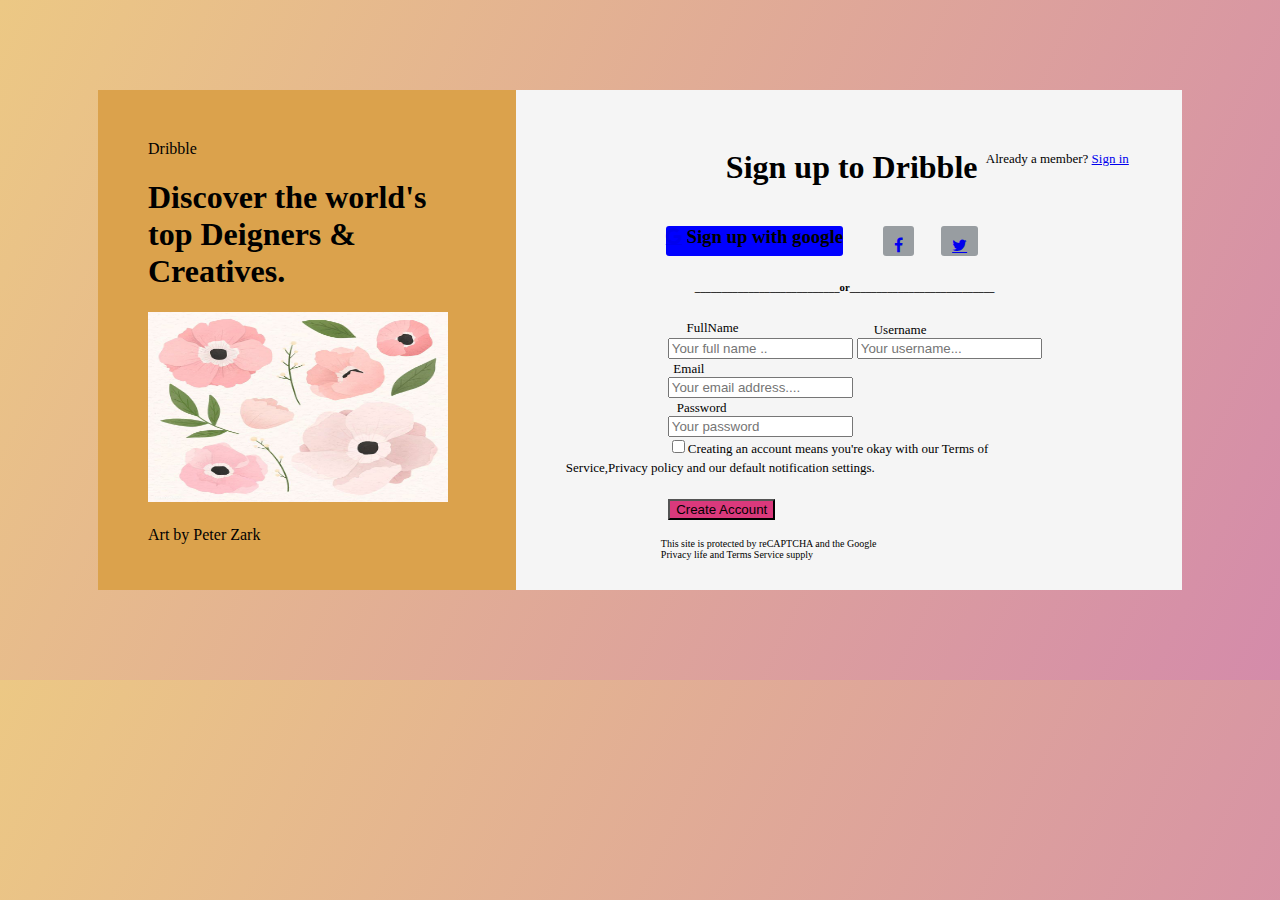
<file: index.html>
<!DOCTYPE html>
<html lang="en">
<head>
    <meta charset="UTF-8">
    <meta http-equiv="X-UA-Compatible" content="IE=edge">
    <meta name="viewport" content="width=device-width, initial-scale=1.0">
    <title>Document</title>
    <link rel="stylesheet" href="style.css">
    <link rel="stylesheet" href="https://cdnjs.cloudflare.com/ajax/libs/font-awesome/4.7.0/css/font-awesome.min.css">
    
</head>
<body>
    <div class="flex-container">
        <div class="box1"><header>Dribble</header>
          <h1>Discover the world's<br> top Deigners & <br>Creatives.</h1>
          <h3><img src="/image/pink flowers.jpg" ></h3>


          <footer>Art by Peter Zark</footer>
        </div>
        <div class="box2">
            
            <header><h2>Already a member? <a href="Sign in.html">Sign in</a></h2></header>
           
            <h1>Sign up to Dribble</h1>
            <div class="Signing">

            <h3><a href="#"class="fa fa-google"></a><span></span> Sign up with google</h3>
            
            <div class="Icon">
           <a href="#" class="fa fa-facebook"></a>
           <a href="#" class="fa fa-twitter"></a>
        </div>
    </div>
    <div class="line">
        <h6>___________________________or___________________________</h6>
    </div>
            <form action="/action/page_/page.php">
                <div class="row0">
                    <div class="col25">
                        <label for="fname">FullName</label>
                        <div class="col25b">
                            <label for="Uname">Username</label>
                        </div>
                         <!-- <label for="Uname">Username</label> -->
                        <!-- <label for="Uname">Username</label> -->
                    </div>
                    
                    <div class="col75">
                        <input type="text" id="fname" name="full name"
                        placeholder="Your full name ..">
                        <input type="text" id="unm" name="User name"
                        placeholder="Your username...">
                    </div>
                    <!-- <div class="colm" ></div> -->
                </div>
                <div class="row1">
                    <div class="col25">
                        <label for="lname">Email</label>
                    </div>
                    <div class="col75">
                        <input type="text" id="lname" name="last name"
                        placeholder="Your email address....">
                    </div>
                </div>
                <div class="row2">
                    <div class="col25">
                        <label for="passwd">Password</label>
                    </div>
                    <div class="col75">
                        <input type="text" id="pword" name="password"
                        placeholder="Your password">
                    </div>
                </div>
            </form>
            <label>
                <input type="checkbox">Creating an account means you're okay with our Terms of<br>
                Service,Privacy policy and our default notification settings.  
                
            </label>

            <button>Create Account</button>

            
        
            <footer>This site is protected by reCAPTCHA and the Google<br>
                Privacy life and  Terms Service supply
            </footer>
        </div>
    
    </div>
     <!-- border: 1px solid black;
  margin: 25px 50px 75px 100px;
  background-color: lightblue; -->
        <!-- <h1>Sign up to Dribble</h1> -->
</body>
</html>
</file>
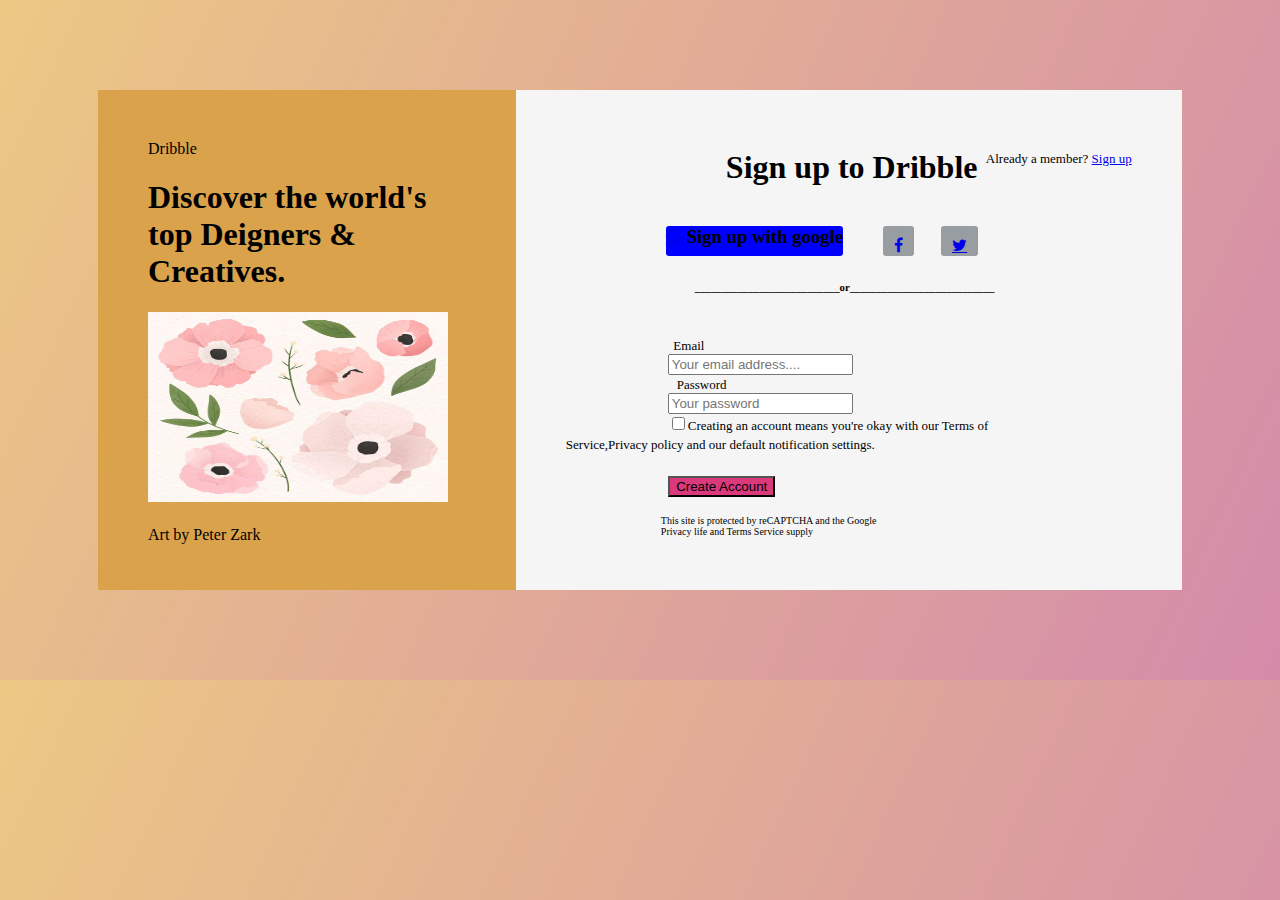
<file: Sign in.html>
<!DOCTYPE html>
<html lang="en">
<head>
    <meta charset="UTF-8">
    <meta http-equiv="X-UA-Compatible" content="IE=edge">
    <meta name="viewport" content="width=device-width, initial-scale=1.0">
    <title>Document</title>
    <link rel="stylesheet" href="Sign in.css">
    <link rel="stylesheet" href="style.css">
    <link rel="stylesheet" href="https://cdnjs.cloudflare.com/ajax/libs/font-awesome/4.7.0/css/font-awesome.min.css">
    
</head>
<body>
  <div class="flex-container">
    <div class="box1"><header>Dribble</header>
      <h1>Discover the world's<br> top Deigners & <br>Creatives.</h1>
      <h3><img src="/image/pink flowers.jpg" ></h3>


      <footer>Art by Peter Zark</footer>
    </div>
    <div class="box2">
        
        <header><h2>Already a member? <a href="index.html">Sign up</a></h2></header>
       
        <h1>Sign up to Dribble</h1>
        <div class="Signing">

        <h3><a href="#"class="fa fa-google"></a><span></span> Sign up with google</h3>
        
        <div class="Icon">
       <a href="#" class="fa fa-facebook"></a>
       <a href="#" class="fa fa-twitter"></a>
    </div>
</div>
<div class="line">
    <h6>___________________________or___________________________</h6>
</div>
        <form action="/action/page_/page.php">
            <div class="row0">
                <div class="col25">
                    <!-- <label for="fname">FullName</label>
                    <div class="col25b">
                        <label for="Uname">Username</label>
                    </div> -->
                     <!-- <label for="Uname">Username</label> -->
                    <!-- <label for="Uname">Username</label> -->
                </div>
                
                <div class="col75">
                    <!-- <input type="text" id="fname" name="full name"
                    placeholder="Your full name .."> -->
                    <!-- <input type="text" id="unm" name="User name"
                    placeholder="Your username..."> -->
                </div>
                <!-- <div class="colm" ></div> -->
            </div>
            <div class="row1">
                <div class="col25">
                    <label for="lname">Email</label>
                </div>
                <div class="col75">
                    <input type="text" id="lname" name="last name"
                    placeholder="Your email address....">
                </div>
            </div>
            <div class="row2">
                <div class="col25">
                    <label for="passwd">Password</label>
                </div>
                <div class="col75">
                    <input type="text" id="pword" name="password"
                    placeholder="Your password">
                </div>
            </div>
        </form>
        <label>
            <input type="checkbox">Creating an account means you're okay with our Terms of<br>
            Service,Privacy policy and our default notification settings.  
            
        </label>

        <button>Create Account</button>
    
        <footer>This site is protected by reCAPTCHA and the Google<br>
            Privacy life and  Terms Service supply
        </footer>
    </div>

</div>
</body>
</html>
</file>
<file: style.css>
body{
    background: linear-gradient(115deg,#ecc884,#d48baa);
    
}

.flex-container {
    display: flex;
    margin: 90px;

    /* border: hidden 2px black;  */
    /* border-radius: 45px/45px; */

     
    /* background-color:yellow ; */
    
     
}
.flex-container > div{
    margin: auto;

}
.box1{
    width: 320px;
    height: 400px;
    background-color: #dba24c;
    /* padding: 50px; */
    margin: 0 auto;
    padding: 50px;
    /* border-radius: 10px/0px ; */}
.header .box1{
    font-style:italic;
    font-size: 5px;
}

h1 .box1{
    font-size: xx-large;
}
.footer .box1{
    text-align: left;
    font-size: xx-small;
    font-style:italic;
    color: black;
    /* font-weight: 300; */
}
 .box1 img{
    width: 300px;
    height: 190px;
 }
.box2{
    width: 570px;
    height: 400px; 
    background-color: whitesmoke;
    padding: 50px;
    /* border-radius: 10px; */
}
/* .box2 .row{
    display: flex;
    flex-direction: column;

} */
header h2{
    font-size: small;
    font-weight: normal;
    /* text-align: top right; */
    padding-left: 420px;
    /* margin-top: -3%; */
}
.label .box2{
    /* padding: 200px; */
    width: 150px;
    display: inline-block;
}
form  .col25 {
    /* float: right; */
    display: inline-flex;
}
/* .col25 .fname{
    display: inline; */

.box2 h1{
    padding-left: 160px;
    margin-top: -5%;
}

.box2 footer{
    font-size: smaller;
}
.Signing{
    display:inline-flex;
    margin-left: 100px;
}
.Signing h3{
    background-color: blue;
    height: 30px;
    margin-bottom: 0%;
    border-radius: 3px;}

.line{
  padding-top: -50%;
  padding-left: 129px;
  width: 7%; 
}
    

.Icon{
    display: inline-flex;
    /* margin: right 29%; */
    height: 30px;
    margin-left: 40px;
    margin-top: auto;
}
.fa-facebook{
    background-color:  rgb(152, 157, 161);
    text-decoration: none;
    font-size: xx-large;
    padding: 11px;
    margin-right: 40%;
    border-radius: 3px;
    /* width: 11px; */

}
.fa-twitter{
    background-color: rgb(152, 157, 161);
    font-size:xx-large;
    /* padding-right: 40%; */
    padding: 11px;
    border-radius: 3px;

}
.col25b{
    margin-left: 120%;
}
.row1{
    margin-left: 18%;
    height: 120%;
}
.row0{
    margin-left: 18%;
    height: 120%;
}
.row2{
    margin-left: 18%;
    height: 120%;
}
label{
      margin-left: 18%;
      font-size:small;
}
button{
    position: relative;
    background-color: #da397c;
    /* margin: left 3%; */
    top: 42px;
    left: -210px;
    /* margin  */
}
.box2 footer{
    position: relative;
    font-size: x-small;
    top: 60px;
    left: 95px;
}
</file>
<file: Sign in.css>
body{
  background: linear-gradient(115deg,#ecc884,#d48baa);
  
}

.flex-container {
  display: flex;
  margin: 90px;

  /* border: hidden 2px black;  */
  /* border-radius: 45px/45px; */

   
  /* background-color:yellow ; */
  
   
}
.flex-container > div{
  margin: auto;

}
.box1{
  width: 320px;
  height: 400px;
  background-color: #dba24c;
  /* padding: 50px; */
  margin: 0 auto;
  padding: 50px;
  /* border-radius: 10px/0px ; */}
.header .box1{
  font-style:italic;
  font-size: 5px;
}

h1 .box1{
  font-size: xx-large;
}
.footer .box1{
  text-align: left;
  font-size: xx-small;
  font-style:italic;
  color: black;
  /* font-weight: 300; */
}
.box1 img{
  width: 300px;
  height: 190px;
}
.box2{
  width: 570px;
  height: 400px; 
  background-color: whitesmoke;
  padding: 50px;
  /* border-radius: 10px; */
}
/* .box2 .row{
  display: flex;
  flex-direction: column;

} */
header h2{
  font-size: small;
  font-weight: normal;
  /* text-align: top right; */
  padding-left: 420px;
  /* margin-top: -3%; */
}
.label .box2{
  /* padding: 200px; */
  width: 150px;
  display: inline-block;
}
form  .col25 {
  /* float: right; */
  display: inline-flex;
}
/* .col25 .fname{
  display: inline; */

.box2 h1{
  padding-left: 160px;
  margin-top: -5%;
}

.box2 footer{
  font-size: smaller;
}
.Signing{
  display:inline-flex;
  margin-left: 100px;
}
.Signing h3{
  background-color: blue;
  height: 30px;
  margin-bottom: 0%;
  border-radius: 3px;}

.line{
padding-top: -50%;
padding-left: 129px;
width: 7%; 
}
  

.Icon{
  display: inline-flex;
  /* margin: right 29%; */
  height: 30px;
  margin-left: 40px;
  margin-top: auto;
}
.fa-facebook{
  background-color:  rgb(152, 157, 161);
  text-decoration: none;
  font-size: xx-large;
  padding: 11px;
  margin-right: 40%;
  border-radius: 3px;
  /* width: 11px; */

}
.fa-twitter{
  background-color: rgb(152, 157, 161);
  font-size:xx-large;
  /* padding-right: 40%; */
  padding: 11px;
  border-radius: 3px;

}
.col25b{
  margin-left: 120%;
}
.row1{
  margin-left: 18%;
  height: 120%;
}
.row0{
  margin-left: 18%;
  height: 120%;
}
.row2{
  margin-left: 18%;
  height: 120%;
}
label{
    margin-left: 18%;
    font-size:small;
}
button{
  position: relative;
  background-color: #da397c;
  /* margin: left 3%; */
  top: 42px;
  left: -210px;
  /* margin  */
}
.box2 footer{
  position: relative;
  font-size: x-small;
  top: 60px;
  left: 95px;
}
</file>
